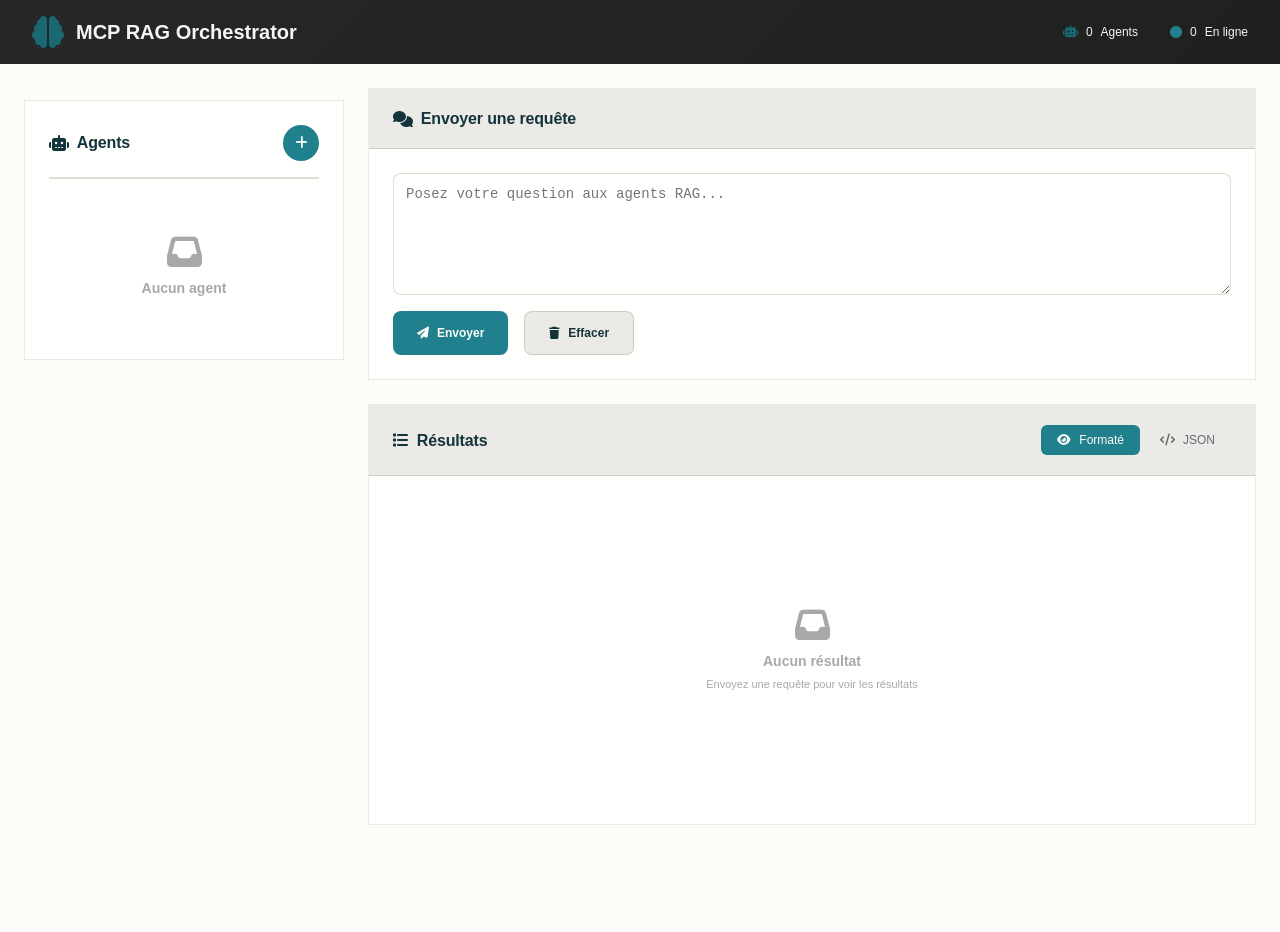
<file: ui/index.html>
<!DOCTYPE html>
<html lang="fr">
<head>
    <meta charset="UTF-8">
    <meta name="viewport" content="width=device-width, initial-scale=1.0">
    <title>MCP RAG Orchestrator</title>
    <link rel="stylesheet" href="https://cdnjs.cloudflare.com/ajax/libs/font-awesome/6.4.0/css/all.min.css">
    <link rel="stylesheet" href="styles.css">
</head>
<body>
    <!-- Top Navigation Bar -->
    <nav class="navbar">
        <div class="navbar-container">
            <div class="navbar-brand">
                <i class="fas fa-brain"></i>
                <span>MCP RAG Orchestrator</span>
            </div>
            <div class="navbar-stats">
                <div class="stat">
                    <i class="fas fa-robot"></i>
                    <span id="agentCount">0</span> Agents
                </div>
                <div class="stat online">
                    <i class="fas fa-circle"></i>
                    <span id="onlineCount">0</span> En ligne
                </div>
            </div>
        </div>
    </nav>

    <!-- Main Container -->
    <div class="main-container">
        <!-- Left Sidebar - Agents Management -->
        <aside class="sidebar">
            <div class="sidebar-header">
                <h2><i class="fas fa-robot"></i> Agents</h2>
                <button id="createAgentBtn" class="btn-icon" title="Créer un agent">
                    <i class="fas fa-plus"></i>
                </button>
            </div>

            <div class="agents-list" id="agentsList">
                <div class="empty-state">
                    <i class="fas fa-inbox"></i>
                    <p>Aucun agent</p>
                </div>
            </div>
        </aside>

        <!-- Main Content Area -->
        <main class="content">
            <!-- Query Section -->
            <section class="card query-card">
                <div class="card-header">
                    <h3><i class="fas fa-comments"></i> Envoyer une requête</h3>
                </div>
                <form id="queryForm" class="card-body">
                    <textarea 
                        id="queryInput" 
                        placeholder="Posez votre question aux agents RAG..."
                        rows="6"
                    ></textarea>
                    <div class="form-actions">
                        <button type="submit" class="btn btn-primary">
                            <i class="fas fa-paper-plane"></i> Envoyer
                        </button>
                        <button type="button" id="clearBtn" class="btn btn-secondary">
                            <i class="fas fa-trash"></i> Effacer
                        </button>
                    </div>
                </form>
            </section>

            <!-- Results Section -->
            <section class="card results-card">
                <div class="card-header">
                    <h3><i class="fas fa-list"></i> Résultats</h3>
                    <div class="tab-group">
                        <button class="tab active" data-tab="formatted">
                            <i class="fas fa-eye"></i> Formaté
                        </button>
                        <button class="tab" data-tab="raw">
                            <i class="fas fa-code"></i> JSON
                        </button>
                    </div>
                </div>

                <!-- Formatted Results -->
                <div id="formattedTab" class="tab-content active">
                    <div class="empty-state full">
                        <i class="fas fa-inbox"></i>
                        <p>Aucun résultat</p>
                        <small>Envoyez une requête pour voir les résultats</small>
                    </div>
                </div>

                <!-- Raw JSON Results -->
                <div id="rawTab" class="tab-content">
                    <pre><code id="jsonOutput">{}</code></pre>
                </div>
            </section>

            <!-- Alerts -->
            <div id="alertContainer" class="alerts"></div>
        </main>
    </div>

    <!-- Modal: Create Agent -->
    <div id="createModal" class="modal">
        <div class="modal-overlay"></div>
        <div class="modal-content">
            <div class="modal-header">
                <h3><i class="fas fa-robot"></i> Créer un nouvel agent</h3>
                <button class="btn-close" id="closeModal">×</button>
            </div>
            <form id="createAgentForm">
                <div class="form-group">
                    <label for="agentName">Nom de l'agent *</label>
                    <input 
                        type="text" 
                        id="agentName" 
                        placeholder="ex: agent-finance"
                        pattern="^[a-z0-9\-]+$"
                        required
                    >
                    <small>Minuscules, chiffres et tirets uniquement</small>
                </div>

                <div class="form-group">
                    <label for="agentType">Type d'agent *</label>
                    <select id="agentType" required>
                        <option value="">-- Sélectionner --</option>
                        <option value="standard">Standard (RAG)</option>
                        <option value="gmail">Gmail MCP</option>
                        <option value="postgres">PostgreSQL MCP</option>
                        <option value="hybrid">Hybride (Gmail + DB)</option>
                    </select>
                </div>

                <div class="form-group">
                    <label for="agentDesc">Description</label>
                    <textarea 
                        id="agentDesc" 
                        placeholder="Décrivez le rôle de cet agent..."
                        rows="3"
                    ></textarea>
                </div>

                <div class="modal-actions">
                    <button type="button" class="btn btn-secondary" id="cancelBtn">
                        Annuler
                    </button>
                    <button type="submit" class="btn btn-primary">
                        <i class="fas fa-check"></i> Créer
                    </button>
                </div>
            </form>
        </div>
    </div>

    <script src="app.js"></script>
</body>
</html>
</file>
<file: ui/styles.css>
:root {
  /* Primitive Color Tokens */
  --color-white: rgba(255, 255, 255, 1);
  --color-black: rgba(0, 0, 0, 1);
  --color-cream-50: rgba(252, 252, 249, 1);
  --color-cream-100: rgba(255, 255, 253, 1);
  --color-gray-200: rgba(245, 245, 245, 1);
  --color-gray-300: rgba(167, 169, 169, 1);
  --color-gray-400: rgba(119, 124, 124, 1);
  --color-slate-500: rgba(98, 108, 113, 1);
  --color-brown-600: rgba(94, 82, 64, 1);
  --color-charcoal-700: rgba(31, 33, 33, 1);
  --color-charcoal-800: rgba(38, 40, 40, 1);
  --color-slate-900: rgba(19, 52, 59, 1);
  --color-teal-300: rgba(50, 184, 198, 1);
  --color-teal-400: rgba(45, 166, 178, 1);
  --color-teal-500: rgba(33, 128, 141, 1);
  --color-teal-600: rgba(29, 116, 128, 1);
  --color-teal-700: rgba(26, 104, 115, 1);
  --color-teal-800: rgba(41, 150, 161, 1);
  --color-red-400: rgba(255, 84, 89, 1);
  --color-red-500: rgba(192, 21, 47, 1);
  --color-orange-400: rgba(230, 129, 97, 1);
  --color-orange-500: rgba(168, 75, 47, 1);

  /* RGB versions for opacity control */
  --color-brown-600-rgb: 94, 82, 64;
  --color-teal-500-rgb: 33, 128, 141;
  --color-slate-900-rgb: 19, 52, 59;
  --color-slate-500-rgb: 98, 108, 113;
  --color-red-500-rgb: 192, 21, 47;
  --color-red-400-rgb: 255, 84, 89;
  --color-orange-500-rgb: 168, 75, 47;
  --color-orange-400-rgb: 230, 129, 97;

  /* Background color tokens (Light Mode) */
  --color-bg-1: rgba(59, 130, 246, 0.08); /* Light blue */
  --color-bg-2: rgba(245, 158, 11, 0.08); /* Light yellow */
  --color-bg-3: rgba(34, 197, 94, 0.08); /* Light green */
  --color-bg-4: rgba(239, 68, 68, 0.08); /* Light red */
  --color-bg-5: rgba(147, 51, 234, 0.08); /* Light purple */
  --color-bg-6: rgba(249, 115, 22, 0.08); /* Light orange */
  --color-bg-7: rgba(236, 72, 153, 0.08); /* Light pink */
  --color-bg-8: rgba(6, 182, 212, 0.08); /* Light cyan */

  /* Semantic Color Tokens (Light Mode) */
  --color-background: var(--color-cream-50);
  --color-surface: var(--color-cream-100);
  --color-text: var(--color-slate-900);
  --color-text-secondary: var(--color-slate-500);
  --color-primary: var(--color-teal-500);
  --color-primary-hover: var(--color-teal-600);
  --color-primary-active: var(--color-teal-700);
  --color-secondary: rgba(var(--color-brown-600-rgb), 0.12);
  --color-secondary-hover: rgba(var(--color-brown-600-rgb), 0.2);
  --color-secondary-active: rgba(var(--color-brown-600-rgb), 0.25);
  --color-border: rgba(var(--color-brown-600-rgb), 0.2);
  --color-btn-primary-text: var(--color-cream-50);
  --color-card-border: rgba(var(--color-brown-600-rgb), 0.12);
  --color-card-border-inner: rgba(var(--color-brown-600-rgb), 0.12);
  --color-error: var(--color-red-500);
  --color-success: var(--color-teal-500);
  --color-warning: var(--color-orange-500);
  --color-info: var(--color-slate-500);
  --color-focus-ring: rgba(var(--color-teal-500-rgb), 0.4);
  --color-select-caret: rgba(var(--color-slate-900-rgb), 0.8);

  /* Common style patterns */
  --focus-ring: 0 0 0 3px var(--color-focus-ring);
  --focus-outline: 2px solid var(--color-primary);
  --status-bg-opacity: 0.15;
  --status-border-opacity: 0.25;
  --select-caret-light: url("data:image/svg+xml,%3Csvg xmlns='http://www.w3.org/2000/svg' width='16' height='16' viewBox='0 0 24 24' fill='none' stroke='%23134252' stroke-width='2' stroke-linecap='round' stroke-linejoin='round'%3E%3Cpolyline points='6 9 12 15 18 9'%3E%3C/polyline%3E%3C/svg%3E");
  --select-caret-dark: url("data:image/svg+xml,%3Csvg xmlns='http://www.w3.org/2000/svg' width='16' height='16' viewBox='0 0 24 24' fill='none' stroke='%23f5f5f5' stroke-width='2' stroke-linecap='round' stroke-linejoin='round'%3E%3Cpolyline points='6 9 12 15 18 9'%3E%3C/polyline%3E%3C/svg%3E");

  /* RGB versions for opacity control */
  --color-success-rgb: 33, 128, 141;
  --color-error-rgb: 192, 21, 47;
  --color-warning-rgb: 168, 75, 47;
  --color-info-rgb: 98, 108, 113;

  /* Typography */
  --font-family-base: "FKGroteskNeue", "Geist", "Inter", -apple-system,
    BlinkMacSystemFont, "Segoe UI", Roboto, sans-serif;
  --font-family-mono: "Berkeley Mono", ui-monospace, SFMono-Regular, Menlo,
    Monaco, Consolas, monospace;
  --font-size-xs: 11px;
  --font-size-sm: 12px;
  --font-size-base: 14px;
  --font-size-md: 14px;
  --font-size-lg: 16px;
  --font-size-xl: 18px;
  --font-size-2xl: 20px;
  --font-size-3xl: 24px;
  --font-size-4xl: 30px;
  --font-weight-normal: 400;
  --font-weight-medium: 500;
  --font-weight-semibold: 550;
  --font-weight-bold: 600;
  --line-height-tight: 1.2;
  --line-height-normal: 1.5;
  --letter-spacing-tight: -0.01em;

  /* Spacing */
  --space-0: 0;
  --space-1: 1px;
  --space-2: 2px;
  --space-4: 4px;
  --space-6: 6px;
  --space-8: 8px;
  --space-10: 10px;
  --space-12: 12px;
  --space-16: 16px;
  --space-20: 20px;
  --space-24: 24px;
  --space-32: 32px;

  /* Border Radius */
  --radius-sm: 6px;
  --radius-base: 8px;
  --radius-md: 10px;
  --radius-lg: 12px;
  --radius-full: 9999px;

  /* Shadows */
  --shadow-xs: 0 1px 2px rgba(0, 0, 0, 0.02);
  --shadow-sm: 0 1px 3px rgba(0, 0, 0, 0.04), 0 1px 2px rgba(0, 0, 0, 0.02);
  --shadow-md: 0 4px 6px -1px rgba(0, 0, 0, 0.04),
    0 2px 4px -1px rgba(0, 0, 0, 0.02);
  --shadow-lg: 0 10px 15px -3px rgba(0, 0, 0, 0.04),
    0 4px 6px -2px rgba(0, 0, 0, 0.02);
  --shadow-inset-sm: inset 0 1px 0 rgba(255, 255, 255, 0.15),
    inset 0 -1px 0 rgba(0, 0, 0, 0.03);

  /* Animation */
  --duration-fast: 150ms;
  --duration-normal: 250ms;
  --ease-standard: cubic-bezier(0.16, 1, 0.3, 1);

  /* Layout */
  --container-sm: 640px;
  --container-md: 768px;
  --container-lg: 1024px;
  --container-xl: 1280px;
}

/* Dark mode colors */
@media (prefers-color-scheme: dark) {
  :root {
    /* RGB versions for opacity control (Dark Mode) */
    --color-gray-400-rgb: 119, 124, 124;
    --color-teal-300-rgb: 50, 184, 198;
    --color-gray-300-rgb: 167, 169, 169;
    --color-gray-200-rgb: 245, 245, 245;

    /* Background color tokens (Dark Mode) */
    --color-bg-1: rgba(29, 78, 216, 0.15); /* Dark blue */
    --color-bg-2: rgba(180, 83, 9, 0.15); /* Dark yellow */
    --color-bg-3: rgba(21, 128, 61, 0.15); /* Dark green */
    --color-bg-4: rgba(185, 28, 28, 0.15); /* Dark red */
    --color-bg-5: rgba(107, 33, 168, 0.15); /* Dark purple */
    --color-bg-6: rgba(194, 65, 12, 0.15); /* Dark orange */
    --color-bg-7: rgba(190, 24, 93, 0.15); /* Dark pink */
    --color-bg-8: rgba(8, 145, 178, 0.15); /* Dark cyan */

    /* Semantic Color Tokens (Dark Mode) */
    --color-background: var(--color-charcoal-700);
    --color-surface: var(--color-charcoal-800);
    --color-text: var(--color-gray-200);
    --color-text-secondary: rgba(var(--color-gray-300-rgb), 0.7);
    --color-primary: var(--color-teal-300);
    --color-primary-hover: var(--color-teal-400);
    --color-primary-active: var(--color-teal-800);
    --color-secondary: rgba(var(--color-gray-400-rgb), 0.15);
    --color-secondary-hover: rgba(var(--color-gray-400-rgb), 0.25);
    --color-secondary-active: rgba(var(--color-gray-400-rgb), 0.3);
    --color-border: rgba(var(--color-gray-400-rgb), 0.3);
    --color-error: var(--color-red-400);
    --color-success: var(--color-teal-300);
    --color-warning: var(--color-orange-400);
    --color-info: var(--color-gray-300);
    --color-focus-ring: rgba(var(--color-teal-300-rgb), 0.4);
    --color-btn-primary-text: var(--color-slate-900);
    --color-card-border: rgba(var(--color-gray-400-rgb), 0.2);
    --color-card-border-inner: rgba(var(--color-gray-400-rgb), 0.15);
    --shadow-inset-sm: inset 0 1px 0 rgba(255, 255, 255, 0.1),
      inset 0 -1px 0 rgba(0, 0, 0, 0.15);
    --button-border-secondary: rgba(var(--color-gray-400-rgb), 0.2);
    --color-border-secondary: rgba(var(--color-gray-400-rgb), 0.2);
    --color-select-caret: rgba(var(--color-gray-200-rgb), 0.8);

    /* Common style patterns - updated for dark mode */
    --focus-ring: 0 0 0 3px var(--color-focus-ring);
    --focus-outline: 2px solid var(--color-primary);
    --status-bg-opacity: 0.15;
    --status-border-opacity: 0.25;
    --select-caret-light: url("data:image/svg+xml,%3Csvg xmlns='http://www.w3.org/2000/svg' width='16' height='16' viewBox='0 0 24 24' fill='none' stroke='%23134252' stroke-width='2' stroke-linecap='round' stroke-linejoin='round'%3E%3Cpolyline points='6 9 12 15 18 9'%3E%3C/polyline%3E%3C/svg%3E");
    --select-caret-dark: url("data:image/svg+xml,%3Csvg xmlns='http://www.w3.org/2000/svg' width='16' height='16' viewBox='0 0 24 24' fill='none' stroke='%23f5f5f5' stroke-width='2' stroke-linecap='round' stroke-linejoin='round'%3E%3Cpolyline points='6 9 12 15 18 9'%3E%3C/polyline%3E%3C/svg%3E");

    /* RGB versions for dark mode */
    --color-success-rgb: var(--color-teal-300-rgb);
    --color-error-rgb: var(--color-red-400-rgb);
    --color-warning-rgb: var(--color-orange-400-rgb);
    --color-info-rgb: var(--color-gray-300-rgb);
  }
}

/* Data attribute for manual theme switching */
[data-color-scheme="dark"] {
  /* RGB versions for opacity control (dark mode) */
  --color-gray-400-rgb: 119, 124, 124;
  --color-teal-300-rgb: 50, 184, 198;
  --color-gray-300-rgb: 167, 169, 169;
  --color-gray-200-rgb: 245, 245, 245;

  /* Colorful background palette - Dark Mode */
  --color-bg-1: rgba(29, 78, 216, 0.15); /* Dark blue */
  --color-bg-2: rgba(180, 83, 9, 0.15); /* Dark yellow */
  --color-bg-3: rgba(21, 128, 61, 0.15); /* Dark green */
  --color-bg-4: rgba(185, 28, 28, 0.15); /* Dark red */
  --color-bg-5: rgba(107, 33, 168, 0.15); /* Dark purple */
  --color-bg-6: rgba(194, 65, 12, 0.15); /* Dark orange */
  --color-bg-7: rgba(190, 24, 93, 0.15); /* Dark pink */
  --color-bg-8: rgba(8, 145, 178, 0.15); /* Dark cyan */

  /* Semantic Color Tokens (Dark Mode) */
  --color-background: var(--color-charcoal-700);
  --color-surface: var(--color-charcoal-800);
  --color-text: var(--color-gray-200);
  --color-text-secondary: rgba(var(--color-gray-300-rgb), 0.7);
  --color-primary: var(--color-teal-300);
  --color-primary-hover: var(--color-teal-400);
  --color-primary-active: var(--color-teal-800);
  --color-secondary: rgba(var(--color-gray-400-rgb), 0.15);
  --color-secondary-hover: rgba(var(--color-gray-400-rgb), 0.25);
  --color-secondary-active: rgba(var(--color-gray-400-rgb), 0.3);
  --color-border: rgba(var(--color-gray-400-rgb), 0.3);
  --color-error: var(--color-red-400);
  --color-success: var(--color-teal-300);
  --color-warning: var(--color-orange-400);
  --color-info: var(--color-gray-300);
  --color-focus-ring: rgba(var(--color-teal-300-rgb), 0.4);
  --color-btn-primary-text: var(--color-slate-900);
  --color-card-border: rgba(var(--color-gray-400-rgb), 0.15);
  --color-card-border-inner: rgba(var(--color-gray-400-rgb), 0.15);
  --shadow-inset-sm: inset 0 1px 0 rgba(255, 255, 255, 0.1),
    inset 0 -1px 0 rgba(0, 0, 0, 0.15);
  --color-border-secondary: rgba(var(--color-gray-400-rgb), 0.2);
  --color-select-caret: rgba(var(--color-gray-200-rgb), 0.8);

  /* Common style patterns - updated for dark mode */
  --focus-ring: 0 0 0 3px var(--color-focus-ring);
  --focus-outline: 2px solid var(--color-primary);
  --status-bg-opacity: 0.15;
  --status-border-opacity: 0.25;
  --select-caret-light: url("data:image/svg+xml,%3Csvg xmlns='http://www.w3.org/2000/svg' width='16' height='16' viewBox='0 0 24 24' fill='none' stroke='%23134252' stroke-width='2' stroke-linecap='round' stroke-linejoin='round'%3E%3Cpolyline points='6 9 12 15 18 9'%3E%3C/polyline%3E%3C/svg%3E");
  --select-caret-dark: url("data:image/svg+xml,%3Csvg xmlns='http://www.w3.org/2000/svg' width='16' height='16' viewBox='0 0 24 24' fill='none' stroke='%23f5f5f5' stroke-width='2' stroke-linecap='round' stroke-linejoin='round'%3E%3Cpolyline points='6 9 12 15 18 9'%3E%3C/polyline%3E%3C/svg%3E");

  /* RGB versions for dark mode */
  --color-success-rgb: var(--color-teal-300-rgb);
  --color-error-rgb: var(--color-red-400-rgb);
  --color-warning-rgb: var(--color-orange-400-rgb);
  --color-info-rgb: var(--color-gray-300-rgb);
}

[data-color-scheme="light"] {
  /* RGB versions for opacity control (light mode) */
  --color-brown-600-rgb: 94, 82, 64;
  --color-teal-500-rgb: 33, 128, 141;
  --color-slate-900-rgb: 19, 52, 59;

  /* Semantic Color Tokens (Light Mode) */
  --color-background: var(--color-cream-50);
  --color-surface: var(--color-cream-100);
  --color-text: var(--color-slate-900);
  --color-text-secondary: var(--color-slate-500);
  --color-primary: var(--color-teal-500);
  --color-primary-hover: var(--color-teal-600);
  --color-primary-active: var(--color-teal-700);
  --color-secondary: rgba(var(--color-brown-600-rgb), 0.12);
  --color-secondary-hover: rgba(var(--color-brown-600-rgb), 0.2);
  --color-secondary-active: rgba(var(--color-brown-600-rgb), 0.25);
  --color-border: rgba(var(--color-brown-600-rgb), 0.2);
  --color-btn-primary-text: var(--color-cream-50);
  --color-card-border: rgba(var(--color-brown-600-rgb), 0.12);
  --color-card-border-inner: rgba(var(--color-brown-600-rgb), 0.12);
  --color-error: var(--color-red-500);
  --color-success: var(--color-teal-500);
  --color-warning: var(--color-orange-500);
  --color-info: var(--color-slate-500);
  --color-focus-ring: rgba(var(--color-teal-500-rgb), 0.4);

  /* RGB versions for light mode */
  --color-success-rgb: var(--color-teal-500-rgb);
  --color-error-rgb: var(--color-red-500-rgb);
  --color-warning-rgb: var(--color-orange-500-rgb);
  --color-info-rgb: var(--color-slate-500-rgb);
}

/* Base styles */
html {
  font-size: var(--font-size-base);
  font-family: var(--font-family-base);
  line-height: var(--line-height-normal);
  color: var(--color-text);
  background-color: var(--color-background);
  -webkit-font-smoothing: antialiased;
  box-sizing: border-box;
}

body {
  margin: 0;
  padding: 0;
}

*,
*::before,
*::after {
  box-sizing: inherit;
}

/* Typography */
h1,
h2,
h3,
h4,
h5,
h6 {
  margin: 0;
  font-weight: var(--font-weight-semibold);
  line-height: var(--line-height-tight);
  color: var(--color-text);
  letter-spacing: var(--letter-spacing-tight);
}

h1 {
  font-size: var(--font-size-4xl);
}
h2 {
  font-size: var(--font-size-3xl);
}
h3 {
  font-size: var(--font-size-2xl);
}
h4 {
  font-size: var(--font-size-xl);
}
h5 {
  font-size: var(--font-size-lg);
}
h6 {
  font-size: var(--font-size-md);
}

p {
  margin: 0 0 var(--space-16) 0;
}

a {
  color: var(--color-primary);
  text-decoration: none;
  transition: color var(--duration-fast) var(--ease-standard);
}

a:hover {
  color: var(--color-primary-hover);
}

code,
pre {
  font-family: var(--font-family-mono);
  font-size: calc(var(--font-size-base) * 0.95);
  background-color: var(--color-secondary);
  border-radius: var(--radius-sm);
}

code {
  padding: var(--space-1) var(--space-4);
}

pre {
  padding: var(--space-16);
  margin: var(--space-16) 0;
  overflow: auto;
  border: 1px solid var(--color-border);
}

pre code {
  background: none;
  padding: 0;
}

/* Buttons */
.btn {
  display: inline-flex;
  align-items: center;
  justify-content: center;
  padding: var(--space-8) var(--space-16);
  border-radius: var(--radius-base);
  font-size: var(--font-size-base);
  font-weight: 500;
  line-height: 1.5;
  cursor: pointer;
  transition: all var(--duration-normal) var(--ease-standard);
  border: none;
  text-decoration: none;
  position: relative;
}

.btn:focus-visible {
  outline: none;
  box-shadow: var(--focus-ring);
}

.btn--primary {
  background: var(--color-primary);
  color: var(--color-btn-primary-text);
}

.btn--primary:hover {
  background: var(--color-primary-hover);
}

.btn--primary:active {
  background: var(--color-primary-active);
}

.btn--secondary {
  background: var(--color-secondary);
  color: var(--color-text);
}

.btn--secondary:hover {
  background: var(--color-secondary-hover);
}

.btn--secondary:active {
  background: var(--color-secondary-active);
}

.btn--outline {
  background: transparent;
  border: 1px solid var(--color-border);
  color: var(--color-text);
}

.btn--outline:hover {
  background: var(--color-secondary);
}

.btn--sm {
  padding: var(--space-4) var(--space-12);
  font-size: var(--font-size-sm);
  border-radius: var(--radius-sm);
}

.btn--lg {
  padding: var(--space-10) var(--space-20);
  font-size: var(--font-size-lg);
  border-radius: var(--radius-md);
}

.btn--full-width {
  width: 100%;
}

.btn:disabled {
  opacity: 0.5;
  cursor: not-allowed;
}

/* Form elements */
.form-control {
  display: block;
  width: 100%;
  padding: var(--space-8) var(--space-12);
  font-size: var(--font-size-md);
  line-height: 1.5;
  color: var(--color-text);
  background-color: var(--color-surface);
  border: 1px solid var(--color-border);
  border-radius: var(--radius-base);
  transition: border-color var(--duration-fast) var(--ease-standard),
    box-shadow var(--duration-fast) var(--ease-standard);
}

textarea.form-control {
  font-family: var(--font-family-base);
  font-size: var(--font-size-base);
}

select.form-control {
  padding: var(--space-8) var(--space-12);
  -webkit-appearance: none;
  -moz-appearance: none;
  appearance: none;
  background-image: var(--select-caret-light);
  background-repeat: no-repeat;
  background-position: right var(--space-12) center;
  background-size: 16px;
  padding-right: var(--space-32);
}

/* Add a dark mode specific caret */
@media (prefers-color-scheme: dark) {
  select.form-control {
    background-image: var(--select-caret-dark);
  }
}

/* Also handle data-color-scheme */
[data-color-scheme="dark"] select.form-control {
  background-image: var(--select-caret-dark);
}

[data-color-scheme="light"] select.form-control {
  background-image: var(--select-caret-light);
}

.form-control:focus {
  border-color: var(--color-primary);
  outline: var(--focus-outline);
}

.form-label {
  display: block;
  margin-bottom: var(--space-8);
  font-weight: var(--font-weight-medium);
  font-size: var(--font-size-sm);
}

.form-group {
  margin-bottom: var(--space-16);
}

/* Card component */
.card {
  background-color: var(--color-surface);
  border-radius: var(--radius-lg);
  border: 1px solid var(--color-card-border);
  box-shadow: var(--shadow-sm);
  overflow: hidden;
  transition: box-shadow var(--duration-normal) var(--ease-standard);
}

.card:hover {
  box-shadow: var(--shadow-md);
}

.card__body {
  padding: var(--space-16);
}

.card__header,
.card__footer {
  padding: var(--space-16);
  border-bottom: 1px solid var(--color-card-border-inner);
}

/* Status indicators - simplified with CSS variables */
.status {
  display: inline-flex;
  align-items: center;
  padding: var(--space-6) var(--space-12);
  border-radius: var(--radius-full);
  font-weight: var(--font-weight-medium);
  font-size: var(--font-size-sm);
}

.status--success {
  background-color: rgba(
    var(--color-success-rgb, 33, 128, 141),
    var(--status-bg-opacity)
  );
  color: var(--color-success);
  border: 1px solid
    rgba(var(--color-success-rgb, 33, 128, 141), var(--status-border-opacity));
}

.status--error {
  background-color: rgba(
    var(--color-error-rgb, 192, 21, 47),
    var(--status-bg-opacity)
  );
  color: var(--color-error);
  border: 1px solid
    rgba(var(--color-error-rgb, 192, 21, 47), var(--status-border-opacity));
}

.status--warning {
  background-color: rgba(
    var(--color-warning-rgb, 168, 75, 47),
    var(--status-bg-opacity)
  );
  color: var(--color-warning);
  border: 1px solid
    rgba(var(--color-warning-rgb, 168, 75, 47), var(--status-border-opacity));
}

.status--info {
  background-color: rgba(
    var(--color-info-rgb, 98, 108, 113),
    var(--status-bg-opacity)
  );
  color: var(--color-info);
  border: 1px solid
    rgba(var(--color-info-rgb, 98, 108, 113), var(--status-border-opacity));
}

/* Container layout */
.container {
  width: 100%;
  margin-right: auto;
  margin-left: auto;
  padding-right: var(--space-16);
  padding-left: var(--space-16);
}

@media (min-width: 640px) {
  .container {
    max-width: var(--container-sm);
  }
}
@media (min-width: 768px) {
  .container {
    max-width: var(--container-md);
  }
}
@media (min-width: 1024px) {
  .container {
    max-width: var(--container-lg);
  }
}
@media (min-width: 1280px) {
  .container {
    max-width: var(--container-xl);
  }
}

/* Utility classes */
.flex {
  display: flex;
}
.flex-col {
  flex-direction: column;
}
.items-center {
  align-items: center;
}
.justify-center {
  justify-content: center;
}
.justify-between {
  justify-content: space-between;
}
.gap-4 {
  gap: var(--space-4);
}
.gap-8 {
  gap: var(--space-8);
}
.gap-16 {
  gap: var(--space-16);
}

.m-0 {
  margin: 0;
}
.mt-8 {
  margin-top: var(--space-8);
}
.mb-8 {
  margin-bottom: var(--space-8);
}
.mx-8 {
  margin-left: var(--space-8);
  margin-right: var(--space-8);
}
.my-8 {
  margin-top: var(--space-8);
  margin-bottom: var(--space-8);
}

.p-0 {
  padding: 0;
}
.py-8 {
  padding-top: var(--space-8);
  padding-bottom: var(--space-8);
}
.px-8 {
  padding-left: var(--space-8);
  padding-right: var(--space-8);
}
.py-16 {
  padding-top: var(--space-16);
  padding-bottom: var(--space-16);
}
.px-16 {
  padding-left: var(--space-16);
  padding-right: var(--space-16);
}

.block {
  display: block;
}
.hidden {
  display: none;
}

/* Accessibility */
.sr-only {
  position: absolute;
  width: 1px;
  height: 1px;
  padding: 0;
  margin: -1px;
  overflow: hidden;
  clip: rect(0, 0, 0, 0);
  white-space: nowrap;
  border-width: 0;
}

:focus-visible {
  outline: var(--focus-outline);
  outline-offset: 2px;
}

/* Dark mode specifics */
[data-color-scheme="dark"] .btn--outline {
  border: 1px solid var(--color-border-secondary);
}

@font-face {
  font-family: 'FKGroteskNeue';
  src: url('https://r2cdn.perplexity.ai/fonts/FKGroteskNeue.woff2')
    format('woff2');
}

:root {
    --primary: var(--color-primary);
    --primary-dark: var(--color-primary-hover);
    --primary-light: var(--color-primary-active);
    
    --success: var(--color-success);
    --warning: var(--color-warning);
    --danger: var(--color-error);
    --info: var(--color-info);
    
    --bg-light: var(--color-background);
    --bg-white: var(--color-surface);
    --border: var(--color-border);
    --text-primary: var(--color-text);
    --text-secondary: var(--color-text-secondary);
    --text-light: var(--color-gray-300);
    
    --shadow-sm: var(--shadow-xs);
    --shadow-md: var(--shadow-md);
    --shadow-lg: var(--shadow-lg);
    
    --radius: var(--radius-base);
    --radius-lg: var(--radius-lg);
    
    --transition: all var(--duration-fast) var(--ease-standard);
}

* {
    margin: 0;
    padding: 0;
    box-sizing: border-box;
}

body {
    font-family: var(--font-family-base);
    background: var(--bg-light);
    color: var(--text-primary);
    line-height: var(--line-height-normal);
    font-size: var(--font-size-base);
}

/* ========================
   NAVBAR
   ======================== */
.navbar {
    background: linear-gradient(135deg, var(--color-charcoal-800) 0%, var(--color-charcoal-700) 100%);
    color: var(--color-gray-200);
    padding: var(--space-16) 0;
    box-shadow: var(--shadow-md);
    position: sticky;
    top: 0;
    z-index: 100;
}

.navbar-container {
    max-width: var(--container-xl);
    margin: 0 auto;
    padding: 0 var(--space-32);
    display: flex;
    justify-content: space-between;
    align-items: center;
}

.navbar-brand {
    display: flex;
    align-items: center;
    gap: var(--space-12);
    font-size: var(--font-size-2xl);
    font-weight: var(--font-weight-bold);
}

.navbar-brand i {
    color: var(--primary-light);
    font-size: var(--space-32);
}

.navbar-stats {
    display: flex;
    gap: var(--space-32);
}

.stat {
    display: flex;
    align-items: center;
    gap: var(--space-8);
    font-size: var(--font-size-sm);
}

.stat i {
    color: var(--primary-light);
}

.stat.online i {
    color: var(--success);
    animation: pulse 2s infinite;
}

@keyframes pulse {
    0%, 100% { opacity: 1; }
    50% { opacity: 0.5; }
}

/* ========================
   LAYOUT
   ======================== */
.main-container {
    display: grid;
    grid-template-columns: 320px 1fr;
    gap: var(--space-24);
    max-width: var(--container-xl);
    margin: var(--space-24) auto;
    padding: 0 var(--space-24);
    min-height: calc(100vh - 80px);
}

/* ========================
   SIDEBAR
   ======================== */
.sidebar {
    background: var(--bg-white);
    border-radius: var(--radius-lg);
    box-shadow: var(--shadow-md);
    padding: var(--space-24);
    height: fit-content;
    position: sticky;
    top: 100px;
    border: 1px solid var(--color-card-border);
}

.sidebar-header {
    display: flex;
    justify-content: space-between;
    align-items: center;
    margin-bottom: var(--space-24);
    padding-bottom: var(--space-16);
    border-bottom: 2px solid var(--border);
}

.sidebar-header h2 {
    font-size: var(--font-size-lg);
    display: flex;
    align-items: center;
    gap: var(--space-8);
    font-weight: var(--font-weight-semibold);
}

.btn-icon {
    background: var(--primary);
    color: var(--color-btn-primary-text);
    border: none;
    width: 36px;
    height: 36px;
    border-radius: var(--radius-full);
    cursor: pointer;
    display: flex;
    align-items: center;
    justify-content: center;
    transition: var(--transition);
    font-size: var(--font-size-base);
}

.btn-icon:hover {
    background: var(--primary-dark);
    transform: scale(1.1);
}

.btn-icon:focus-visible {
    outline: none;
    box-shadow: var(--focus-ring);
}

.agents-list {
    display: flex;
    flex-direction: column;
    gap: var(--space-12);
    max-height: 600px;
    overflow-y: auto;
}

.agent-item {
    background: var(--color-secondary);
    border: 1px solid var(--border);
    border-radius: var(--radius);
    padding: var(--space-16);
    transition: var(--transition);
    cursor: pointer;
}

.agent-item:hover {
    background: var(--color-surface);
    border-color: var(--primary);
    box-shadow: var(--shadow-sm);
    transform: translateX(4px);
}

.agent-item-header {
    display: flex;
    justify-content: space-between;
    align-items: flex-start;
    margin-bottom: var(--space-12);
}

.agent-name {
    display: flex;
    align-items: center;
    gap: var(--space-8);
    font-weight: var(--font-weight-semibold);
    font-size: var(--font-size-sm);
}

.agent-status {
    width: var(--space-10);
    height: var(--space-10);
    border-radius: var(--radius-full);
    background: var(--success);
    box-shadow: 0 0 0 2px rgba(var(--color-success-rgb), 0.2);
}

.agent-status.offline {
    background: var(--text-light);
    box-shadow: 0 0 0 2px rgba(var(--color-gray-300-rgb), 0.2);
}

.btn-delete {
    background: transparent;
    border: none;
    color: var(--danger);
    cursor: pointer;
    padding: var(--space-4) var(--space-8);
    border-radius: var(--radius-sm);
    transition: var(--transition);
}

.btn-delete:hover {
    background: rgba(var(--color-error-rgb), 0.1);
}

.btn-delete:focus-visible {
    outline: none;
    box-shadow: var(--focus-ring);
}

.agent-meta {
    display: flex;
    gap: var(--space-8);
    font-size: var(--font-size-xs);
}

.agent-type {
    background: var(--primary);
    color: var(--color-btn-primary-text);
    padding: var(--space-2) var(--space-8);
    border-radius: var(--radius-sm);
    font-weight: var(--font-weight-medium);
}

.agent-uptime {
    color: var(--text-secondary);
}

.empty-state {
    text-align: center;
    padding: var(--space-32) var(--space-16);
    color: var(--text-light);
}

.empty-state i {
    font-size: 2.5rem;
    margin-bottom: var(--space-8);
    color: var(--text-light);
}

.empty-state p {
    font-weight: var(--font-weight-semibold);
    margin-bottom: var(--space-4);
}

.empty-state small {
    font-size: var(--font-size-xs);
}

.empty-state.full {
    min-height: 300px;
    display: flex;
    flex-direction: column;
    justify-content: center;
}

/* ========================
   MAIN CONTENT
   ======================== */
.content {
    display: flex;
    flex-direction: column;
    gap: var(--space-24);
}

.card {
    background: var(--bg-white);
    border-radius: var(--radius-lg);
    box-shadow: var(--shadow-md);
    overflow: hidden;
    border: 1px solid var(--color-card-border);
}

.card-header {
    padding: var(--space-20) var(--space-24);
    background: var(--color-secondary);
    border-bottom: 1px solid var(--border);
    display: flex;
    justify-content: space-between;
    align-items: center;
}

.card-header h3 {
    font-size: var(--font-size-lg);
    display: flex;
    align-items: center;
    gap: var(--space-8);
    font-weight: var(--font-weight-semibold);
}

.card-body {
    padding: var(--space-24);
}

/* ========================
   TABS
   ======================== */
.tab-group {
    display: flex;
    gap: var(--space-4);
}

.tab {
    background: transparent;
    border: none;
    padding: var(--space-8) var(--space-16);
    font-size: var(--font-size-sm);
    color: var(--text-secondary);
    cursor: pointer;
    border-radius: var(--radius-sm);
    transition: var(--transition);
    display: flex;
    align-items: center;
    gap: var(--space-8);
}

.tab:hover {
    background: rgba(var(--color-primary-rgb, 33, 128, 141), 0.05);
    color: var(--primary);
}

.tab:focus-visible {
    outline: none;
    box-shadow: var(--focus-ring);
}

.tab.active {
    background: var(--primary);
    color: var(--color-btn-primary-text);
}

.tab-content {
    display: none;
    padding: var(--space-24);
}

.tab-content.active {
    display: block;
}

.tab-content pre {
    background: var(--color-charcoal-800);
    color: var(--color-gray-200);
    padding: var(--space-16);
    border-radius: var(--radius);
    overflow-x: auto;
    font-size: var(--font-size-xs);
    font-family: var(--font-family-mono);
}

/* ========================
   FORMS
   ======================== */
form {
    display: flex;
    flex-direction: column;
    gap: var(--space-16);
}

.form-actions {
    display: flex;
    gap: var(--space-16);
}

textarea,
input,
select {
    font-family: var(--font-family-base);
    font-size: var(--font-size-base);
    border: 1px solid var(--border);
    border-radius: var(--radius);
    padding: var(--space-12);
    background: var(--color-surface);
    color: var(--color-text);
    transition: var(--transition);
}

textarea:focus,
input:focus,
select:focus {
    outline: none;
    border-color: var(--primary);
    box-shadow: var(--focus-ring);
}

textarea {
    resize: vertical;
    font-family: var(--font-family-mono);
}

select {
    -webkit-appearance: none;
    -moz-appearance: none;
    appearance: none;
    background-image: var(--select-caret-light);
    background-repeat: no-repeat;
    background-position: right var(--space-12) center;
    background-size: 16px;
    padding-right: var(--space-32);
}

@media (prefers-color-scheme: dark) {
    select {
        background-image: var(--select-caret-dark);
    }
}

[data-color-scheme="dark"] select {
    background-image: var(--select-caret-dark);
}

[data-color-scheme="light"] select {
    background-image: var(--select-caret-light);
}

/* ========================
   BUTTONS
   ======================== */
.btn {
    padding: var(--space-12) var(--space-24);
    border: none;
    border-radius: var(--radius);
    font-weight: var(--font-weight-semibold);
    cursor: pointer;
    transition: var(--transition);
    display: inline-flex;
    align-items: center;
    gap: var(--space-8);
    font-size: var(--font-size-sm);
    line-height: var(--line-height-normal);
}

.btn:disabled {
    opacity: 0.6;
    cursor: not-allowed;
}

.btn:focus-visible {
    outline: none;
    box-shadow: var(--focus-ring);
}

.btn-primary {
    background: var(--primary);
    color: var(--color-btn-primary-text);
}

.btn-primary:hover:not(:disabled) {
    background: var(--primary-dark);
    transform: translateY(-2px);
    box-shadow: var(--shadow-md);
}

.btn-primary:active:not(:disabled) {
    background: var(--color-primary-active);
}

.btn-secondary {
    background: var(--color-secondary);
    color: var(--text-primary);
    border: 1px solid var(--border);
}

.btn-secondary:hover:not(:disabled) {
    background: var(--color-secondary-hover);
}

.btn-secondary:active:not(:disabled) {
    background: var(--color-secondary-active);
}

/* ========================
   MODAL
   ======================== */
.modal {
    display: none;
    position: fixed;
    top: 0;
    left: 0;
    width: 100%;
    height: 100%;
    z-index: 200;
}

.modal.active {
    display: flex;
    align-items: center;
    justify-content: center;
}

.modal-overlay {
    position: absolute;
    top: 0;
    left: 0;
    width: 100%;
    height: 100%;
    background: rgba(0, 0, 0, 0.5);
    backdrop-filter: blur(3px);
}

.modal-content {
    background: var(--bg-white);
    border-radius: var(--radius-lg);
    box-shadow: var(--shadow-lg);
    width: 90%;
    max-width: 500px;
    max-height: 90vh;
    overflow-y: auto;
    position: relative;
    z-index: 201;
    animation: slideIn var(--duration-normal) var(--ease-standard);
    border: 1px solid var(--color-card-border);
}

@keyframes slideIn {
    from {
        opacity: 0;
        transform: translateY(-30px);
    }
    to {
        opacity: 1;
        transform: translateY(0);
    }
}

.modal-header {
    padding: var(--space-24);
    border-bottom: 1px solid var(--border);
    display: flex;
    justify-content: space-between;
    align-items: center;
}

.modal-header h3 {
    display: flex;
    align-items: center;
    gap: var(--space-8);
    font-size: var(--font-size-xl);
    font-weight: var(--font-weight-semibold);
}

.btn-close {
    background: none;
    border: none;
    font-size: var(--font-size-2xl);
    cursor: pointer;
    color: var(--text-secondary);
    padding: var(--space-8);
    transition: var(--transition);
    border-radius: var(--radius-sm);
}

.btn-close:hover {
    color: var(--text-primary);
    background: var(--color-secondary);
}

.btn-close:focus-visible {
    outline: none;
    box-shadow: var(--focus-ring);
}

.modal-content form {
    padding: var(--space-24);
}

.form-group {
    margin-bottom: var(--space-16);
}

.form-group label {
    display: block;
    margin-bottom: var(--space-8);
    font-weight: var(--font-weight-semibold);
    color: var(--text-primary);
    font-size: var(--font-size-sm);
}

.form-group small {
    display: block;
    margin-top: var(--space-6);
    color: var(--text-secondary);
    font-size: var(--font-size-xs);
}

.modal-actions {
    display: flex;
    gap: var(--space-16);
    justify-content: flex-end;
    padding-top: var(--space-16);
    border-top: 1px solid var(--border);
}

/* ========================
   ALERTS
   ======================== */
.alerts {
    position: fixed;
    top: 100px;
    right: var(--space-24);
    z-index: 150;
    display: flex;
    flex-direction: column;
    gap: var(--space-12);
    max-width: 400px;
}

.alert {
    padding: var(--space-16) var(--space-24);
    border-radius: var(--radius);
    display: flex;
    align-items: center;
    gap: var(--space-16);
    box-shadow: var(--shadow-lg);
    animation: slideInRight var(--duration-normal) var(--ease-standard);
}

@keyframes slideInRight {
    from {
        opacity: 0;
        transform: translateX(100px);
    }
    to {
        opacity: 1;
        transform: translateX(0);
    }
}

.alert-success {
    background: rgba(var(--color-success-rgb), var(--status-bg-opacity));
    color: var(--color-success);
    border: 1px solid rgba(var(--color-success-rgb), var(--status-border-opacity));
}

.alert-error {
    background: rgba(var(--color-error-rgb), var(--status-bg-opacity));
    color: var(--color-error);
    border: 1px solid rgba(var(--color-error-rgb), var(--status-border-opacity));
}

.alert-info {
    background: rgba(var(--color-info-rgb), var(--status-bg-opacity));
    color: var(--color-info);
    border: 1px solid rgba(var(--color-info-rgb), var(--status-border-opacity));
}

.alert i {
    font-size: var(--font-size-xl);
    flex-shrink: 0;
}

/* ========================
   RESPONSIVE
   ======================== */
@media (max-width: 1024px) {
    .main-container {
        grid-template-columns: 1fr;
    }

    .sidebar {
        position: relative;
        top: 0;
    }

    .navbar-stats {
        gap: var(--space-16);
    }
}

@media (max-width: 768px) {
    .navbar-container {
        flex-direction: column;
        gap: var(--space-16);
        padding: 0 var(--space-16);
    }

    .main-container {
        padding: 0 var(--space-16);
        gap: var(--space-16);
        margin: var(--space-16) auto;
    }

    .form-actions {
        flex-direction: column;
    }

    .btn {
        width: 100%;
        justify-content: center;
    }

    .tab-group {
        width: 100%;
    }

    .tab {
        flex: 1;
        justify-content: center;
    }

    .card-header {
        padding: var(--space-16);
    }

    .card-body {
        padding: var(--space-16);
    }

    .sidebar {
        padding: var(--space-16);
    }

    .modal-content {
        margin: var(--space-16);
        width: calc(100% - var(--space-32));
    }

    .alerts {
        right: var(--space-16);
        left: var(--space-16);
        max-width: none;
    }
}

/* Mobile portrait breakpoint at 480px */
@media (max-width: 480px) {
    .navbar-container {
        padding: 0 var(--space-12);
    }

    .navbar-brand {
        font-size: var(--font-size-lg);
        gap: var(--space-8);
    }

    .navbar-brand i {
        font-size: var(--space-24);
    }

    .navbar-stats {
        gap: var(--space-12);
        flex-wrap: wrap;
        justify-content: center;
    }

    .main-container {
        padding: 0 var(--space-12);
        gap: var(--space-12);
        margin: var(--space-12) auto;
    }

    .sidebar {
        padding: var(--space-12);
    }

    .sidebar-header {
        margin-bottom: var(--space-16);
        padding-bottom: var(--space-12);
    }

    .card-header {
        padding: var(--space-12);
        flex-direction: column;
        gap: var(--space-12);
        align-items: flex-start;
    }

    .card-body {
        padding: var(--space-12);
    }

    .tab-content {
        padding: var(--space-12);
    }

    .modal-header {
        padding: var(--space-16);
    }

    .modal-content form {
        padding: var(--space-16);
    }

    .modal-actions {
        flex-direction: column;
    }

    .alerts {
        right: var(--space-12);
        left: var(--space-12);
        top: 90px;
    }

    .agent-item {
        padding: var(--space-12);
    }

    .btn {
        padding: var(--space-10) var(--space-16);
        font-size: var(--font-size-sm);
    }

    .btn-icon {
        width: 32px;
        height: 32px;
    }

    .form-actions {
        gap: var(--space-12);
    }

    .tab {
        padding: var(--space-6) var(--space-12);
        font-size: var(--font-size-xs);
    }

    .tab-group {
        gap: var(--space-2);
    }
}
</file>
